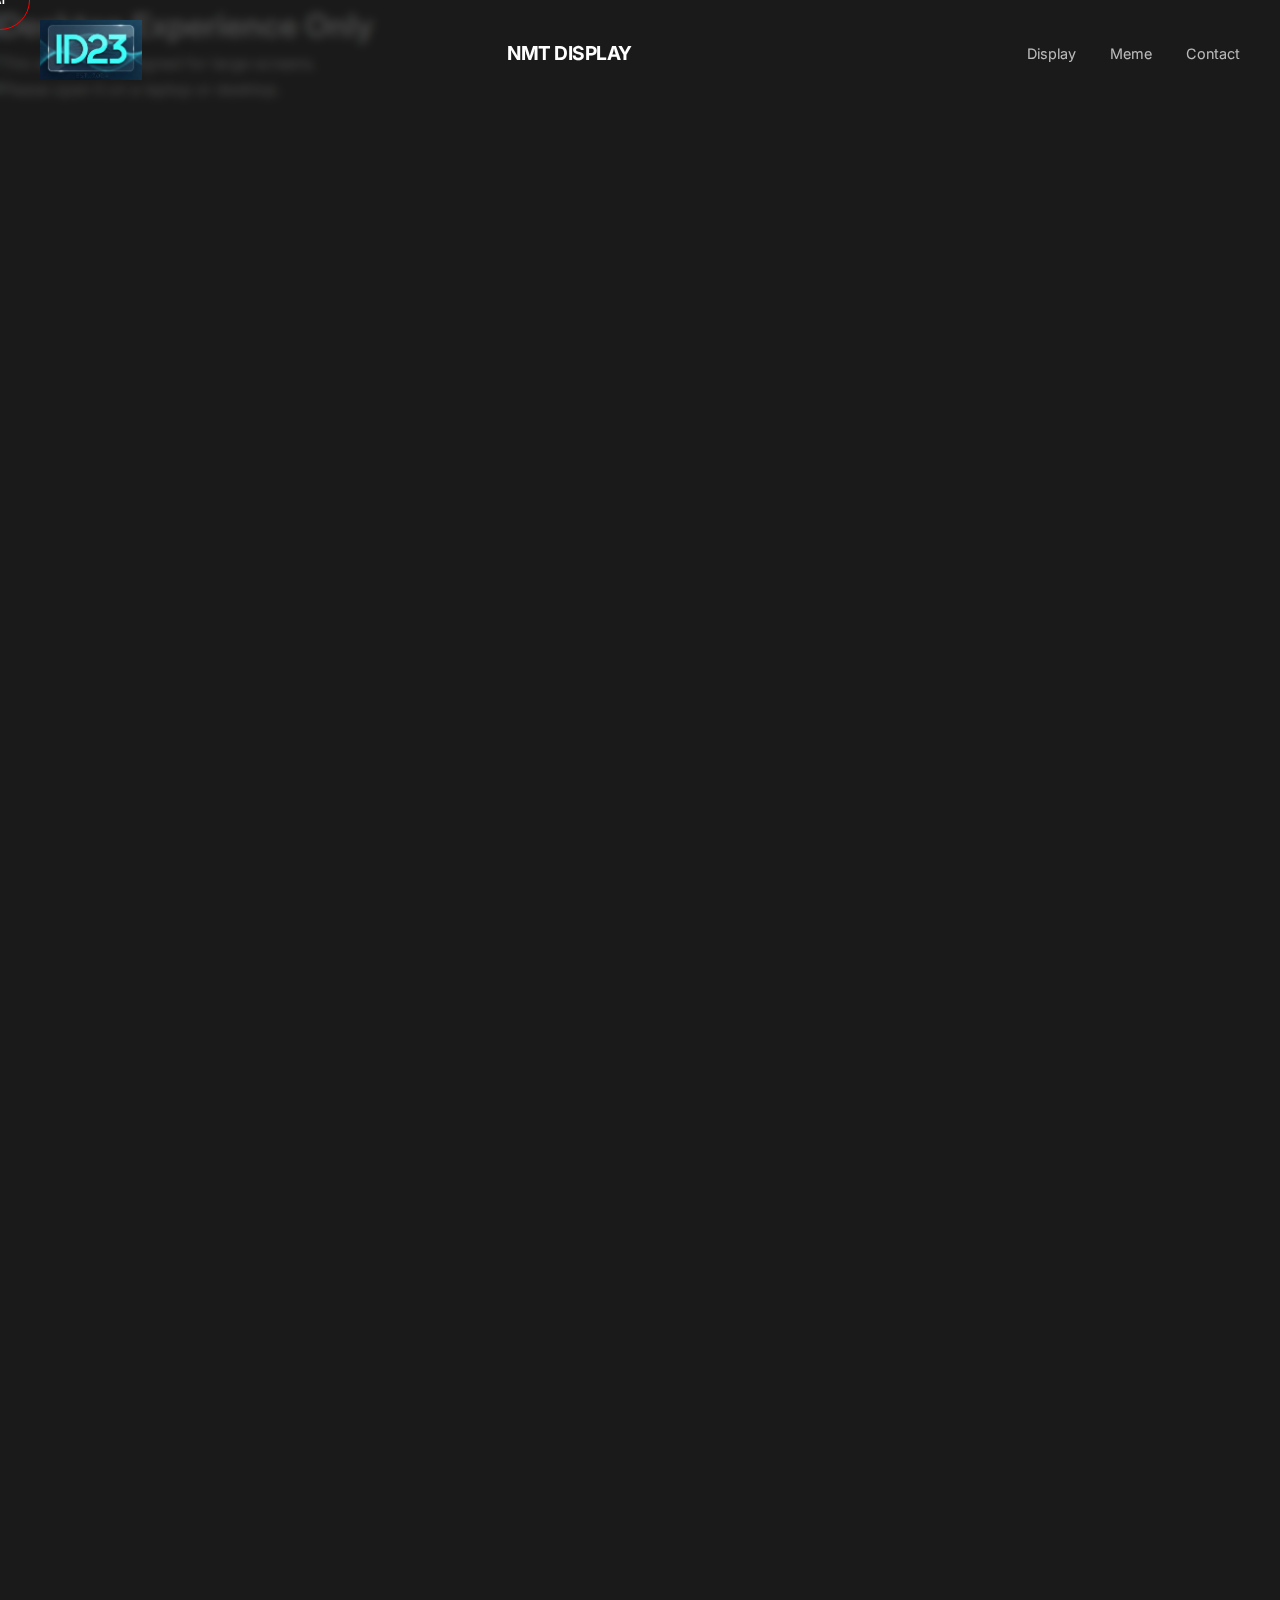
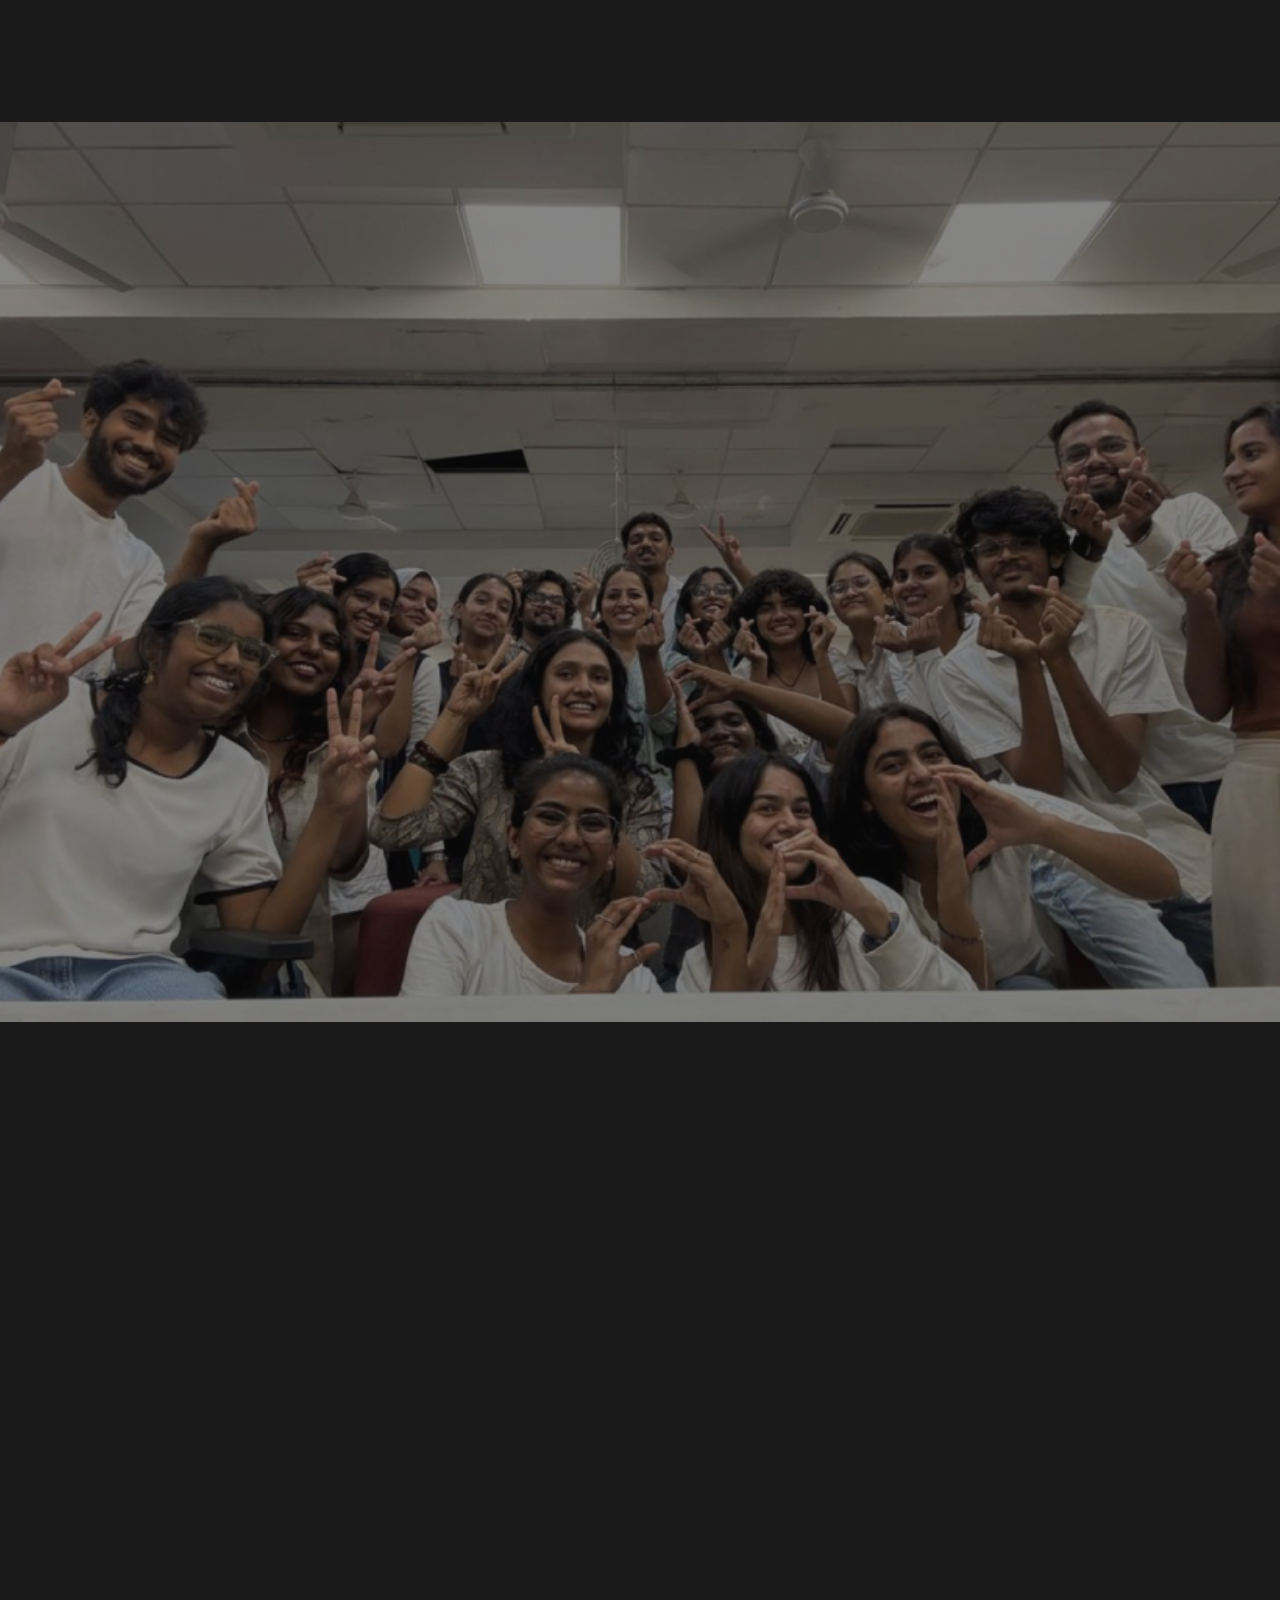
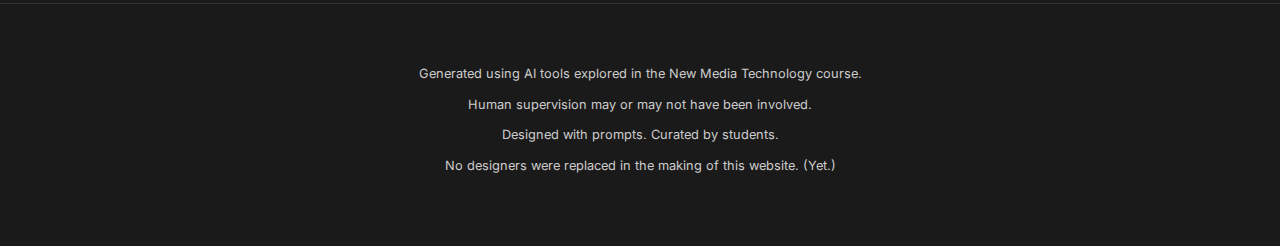
<file: index.html>
<!DOCTYPE html>
<html lang="en">

<head>
    <meta charset="UTF-8">
    <meta name="viewport" content="width=device-width, initial-scale=1.0">
    <title>NMT DISPLAY | New Media × AI</title>
    <link rel="stylesheet" href="style.css">
    <link rel="preconnect" href="https://fonts.googleapis.com">
    <link rel="preconnect" href="https://fonts.gstatic.com" crossorigin>
    <link href="https://fonts.googleapis.com/css2?family=Inter:wght@300;400;600;700&display=swap" rel="stylesheet">
</head>

<body>
        <div class="desktop-only">
        <div>
            <h1>Desktop Experience Only</h1>
            <p>This website is designed for large screens.</p>
            <p>Please open it on a laptop or desktop.</p>
        </div>
    </div>

    <div id="cursor-follower">
        <div class="cursor-text">AI</div>
        <div class="cursor-ring"></div>
    </div>

    <header>
        <div class="logo">
            <img src="assets/header_logo.png" alt="ID23 Logo" id="header-logo">
        </div>
        <div class="site-title">NMT DISPLAY</div>
        <nav>
            <a href="#display-details">Display</a>
            <a href="meme.html" target="_blank">Meme</a>
            <a href="https://www.instagram.com/alcoholmarkar/" target="_blank">Contact</a>
        </nav>
    </header>

    <main>
        <section id="hero">
            <img src="assets/hero_img.png" alt="New Media AI" class="hero-visual shake-hover">
            <div class="hero-content">
                <h1>NEW MEDIA × AI</h1>
                <p class="subtitle">This invitation wasn’t designed.<br>It was generated.</p>
                <p class="meta">Built entirely using AI tools like AntiGravity, Voiceflow & more.</p>
            </div>
        </section>

        <section id="why-this-exists">
            <div class="container">
                <h2>Why This Website Exists</h2>
                <div class="content-wrapper">
                    <div class="text-side">
                        <p>Instead of making posters or panels,<br>we used the same AI tools we learned<br>to create the
                            invitation itself.</p>
                        <div class="tools-grid">
                            <img src="assets/gemini_logo_v2.png" alt="Google Gemini" class="tool-logo shake-hover">
                            <img src="assets/voiceflow_logo_v2.png" alt="Voiceflow" class="tool-logo shake-hover">
                        </div>
                    </div>
                    <div class="image-side">
                        <img src="assets/side_image.png" alt="AI Visual" class="exists-visual shake-hover">
                    </div>
                </div>
            </div>
        </section>

        <section id="invite">
            <div class="invite-bg">
                <img src="assets/group_photo_large.png" alt="Batch 2023" class="bg-img">
            </div>
            <div class="roll-up-container">
                <div class="roll-text-line" id="line-1">We, Batch of Industrial Design 2023</div>
                <div class="roll-text-line" id="line-2">Invite You To</div>
                <div class="roll-text-line" id="line-3">NMT Display</div>
            </div>
        </section>

        <section id="display-details">
            <div class="container details-grid">
                <div class="text-content">
                    <h2>Display Details</h2>
                    <div class="accordion-container">
                        <!-- Row 1 -->
                        <div class="accordion-row">
                            <div class="accordion-header">
                                <span class="accordion-title">Venue</span>
                                <span class="accordion-icon">+</span>
                            </div>
                            <div class="accordion-content">
                                <div class="accordion-body">ID 3rd Yr Studio</div>
                            </div>
                        </div>
                        <!-- Row 2 -->
                        <div class="accordion-row">
                            <div class="accordion-header">
                                <span class="accordion-title">Date</span>
                                <span class="accordion-icon">+</span>
                            </div>
                            <div class="accordion-content">
                                <div class="accordion-body">30th Jan 2025</div>
                            </div>
                        </div>
                        <!-- Row 3 -->
                        <div class="accordion-row">
                            <div class="accordion-header">
                                <span class="accordion-title">Time</span>
                                <span class="accordion-icon">+</span>
                            </div>
                            <div class="accordion-content">
                                <div class="accordion-body">2:30 PM</div>
                            </div>
                        </div>
                        <!-- Row 4 -->
                        <div class="accordion-row">
                            <div class="accordion-header">
                                <span class="accordion-title">Course</span>
                                <span class="accordion-icon">+</span>
                            </div>
                            <div class="accordion-content">
                                <div class="accordion-body">New Media Technology</div>
                            </div>
                        </div>
                    </div>
                </div>
                <div class="image-content">
                    <img src="assets/group_photo_small.png" alt="Class Photo" class="shake-hover">
                </div>
            </div>
        </section>
    </main>

    <footer>
        <p>Generated using AI tools explored in the New Media Technology course.</p>
        <p>Human supervision may or may not have been involved.</p>
        <p>Designed with prompts. Curated by students.</p>
        <p>No designers were replaced in the making of this website. (Yet.)</p>
    </footer>

    <script src="script.js"></script>
</body>


</html>
</file>
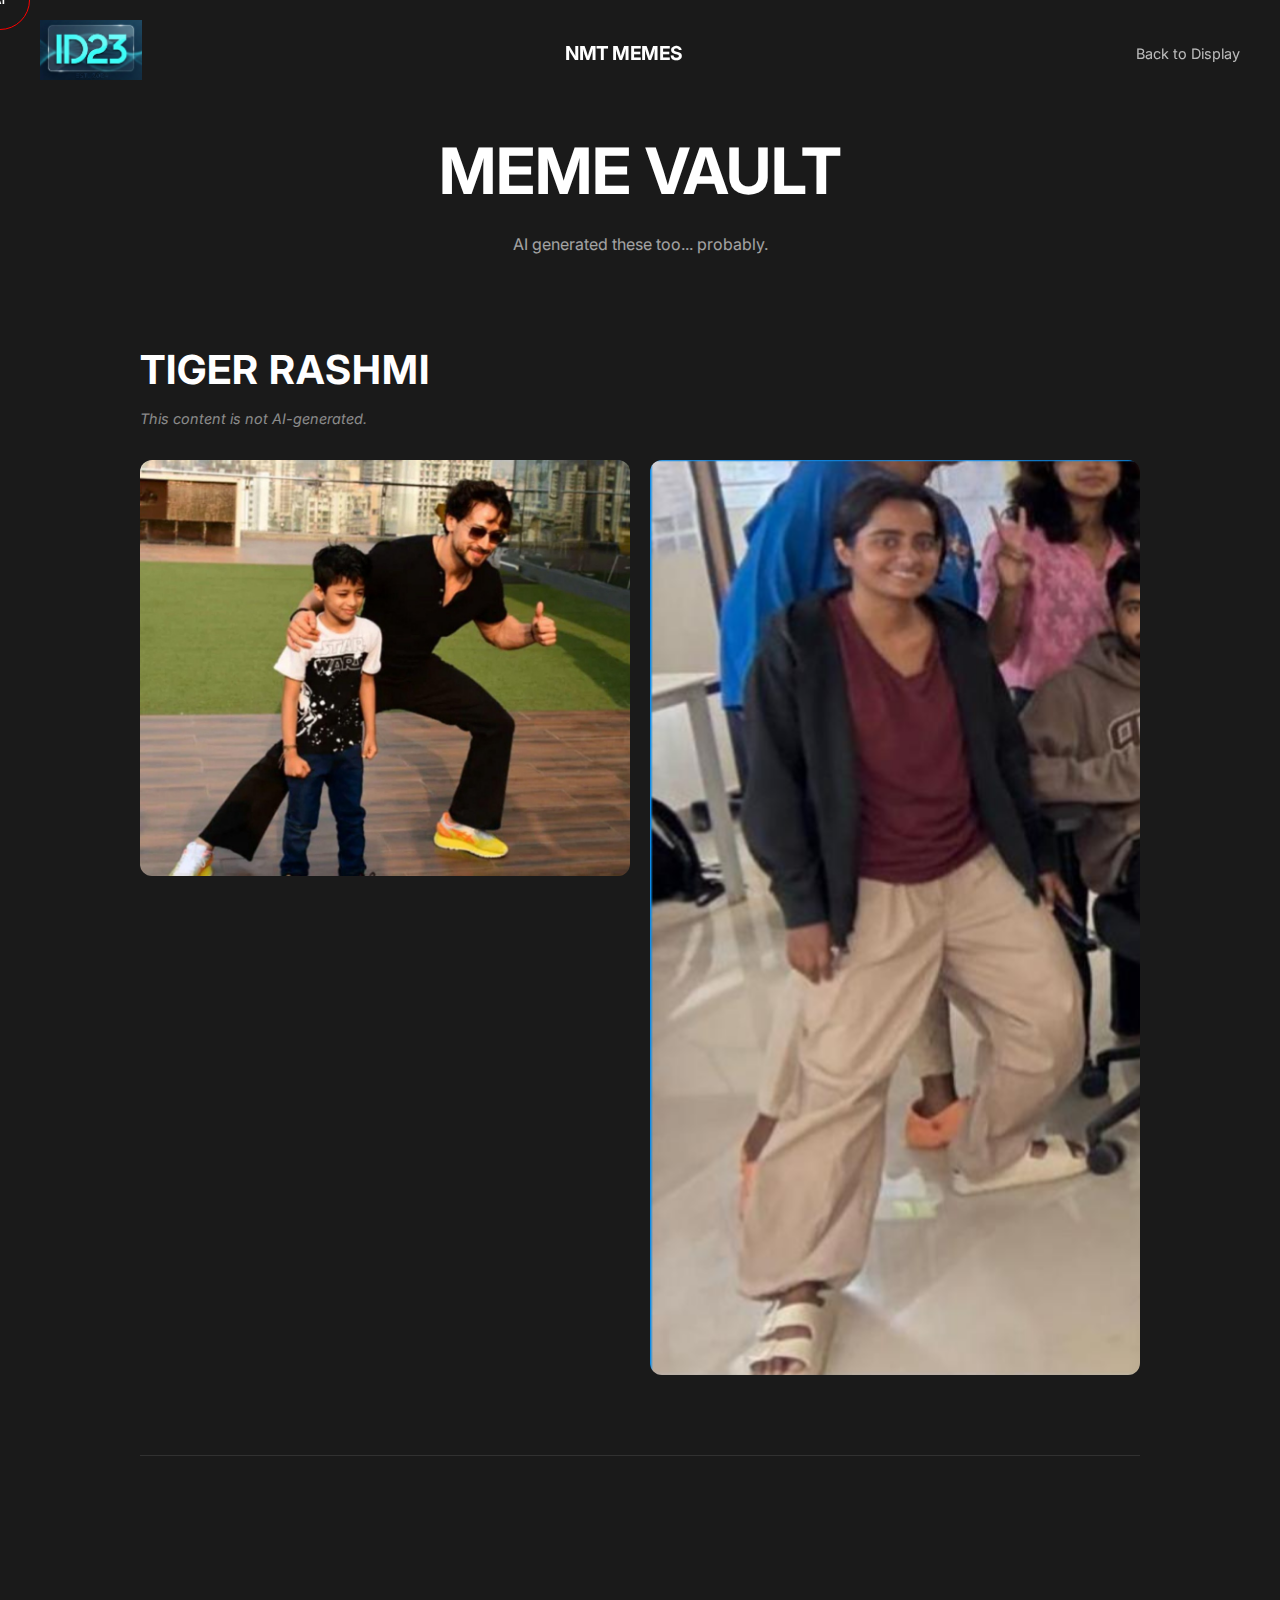
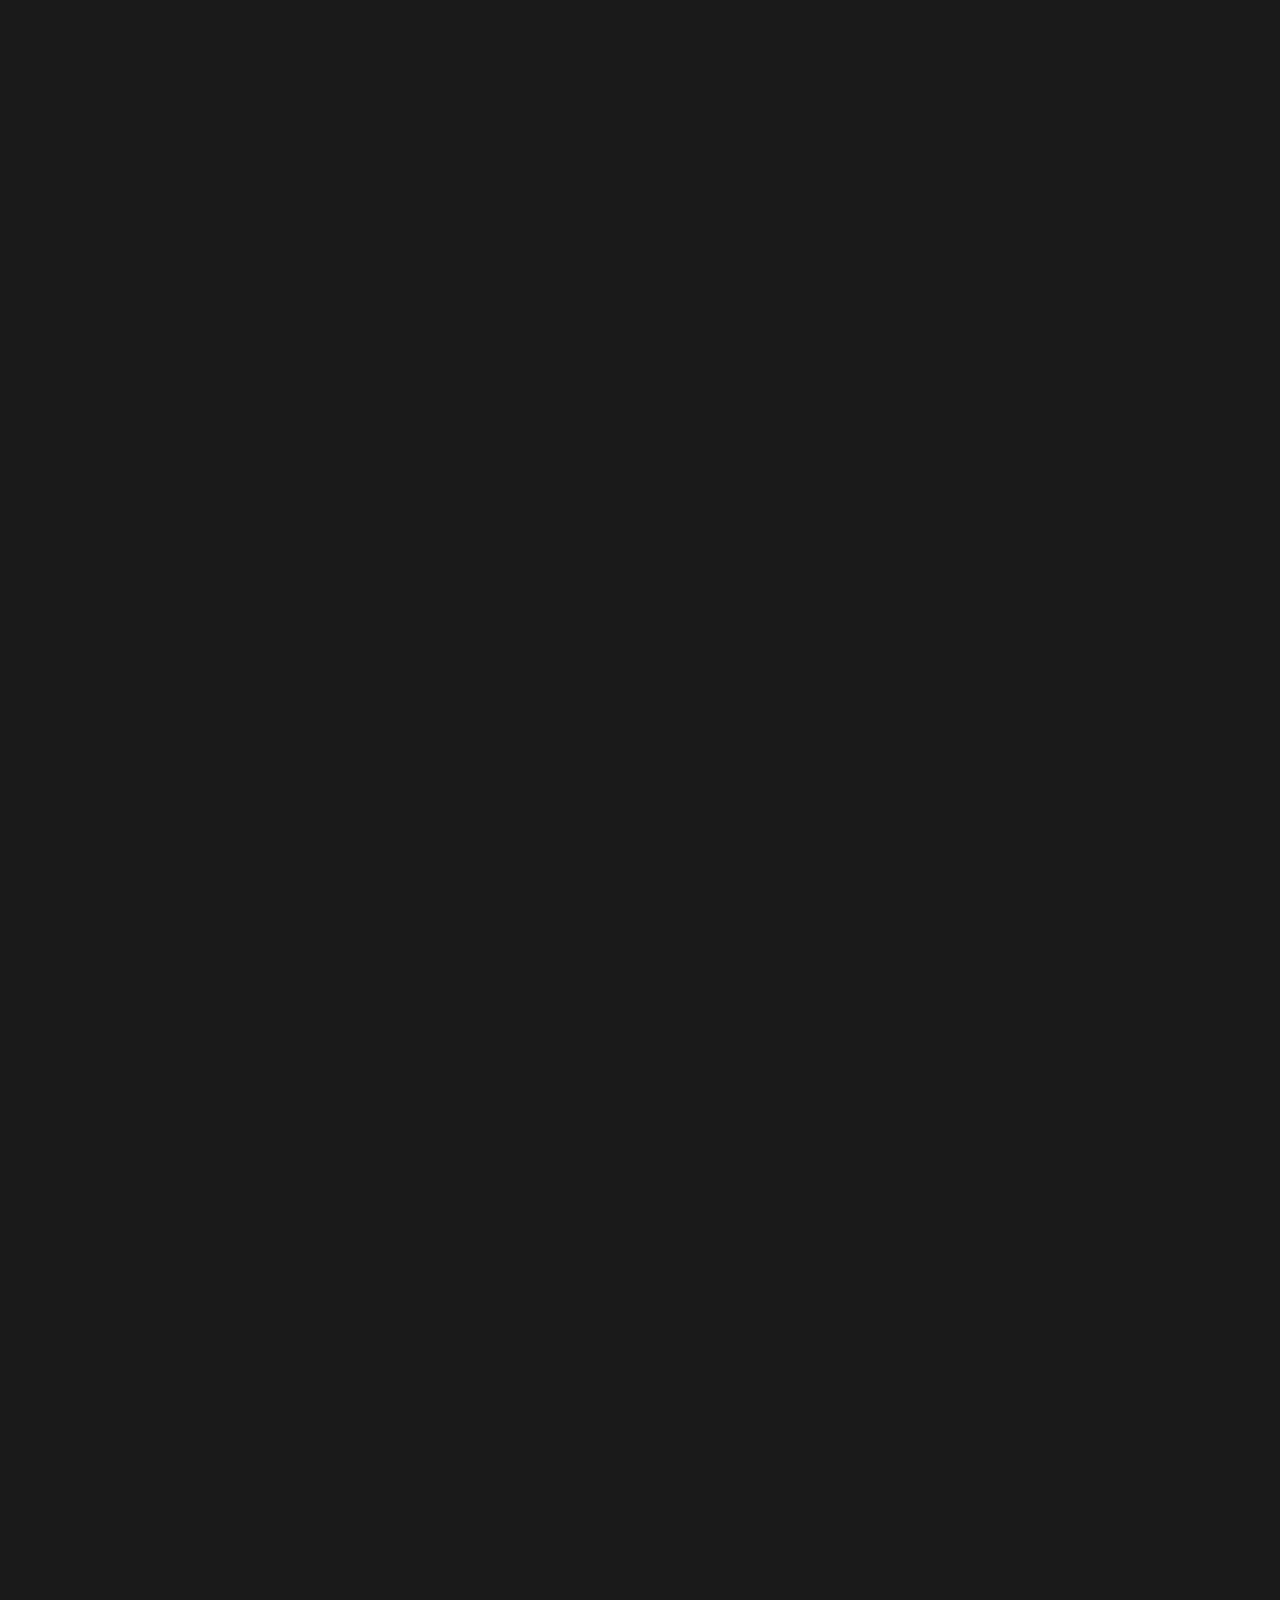
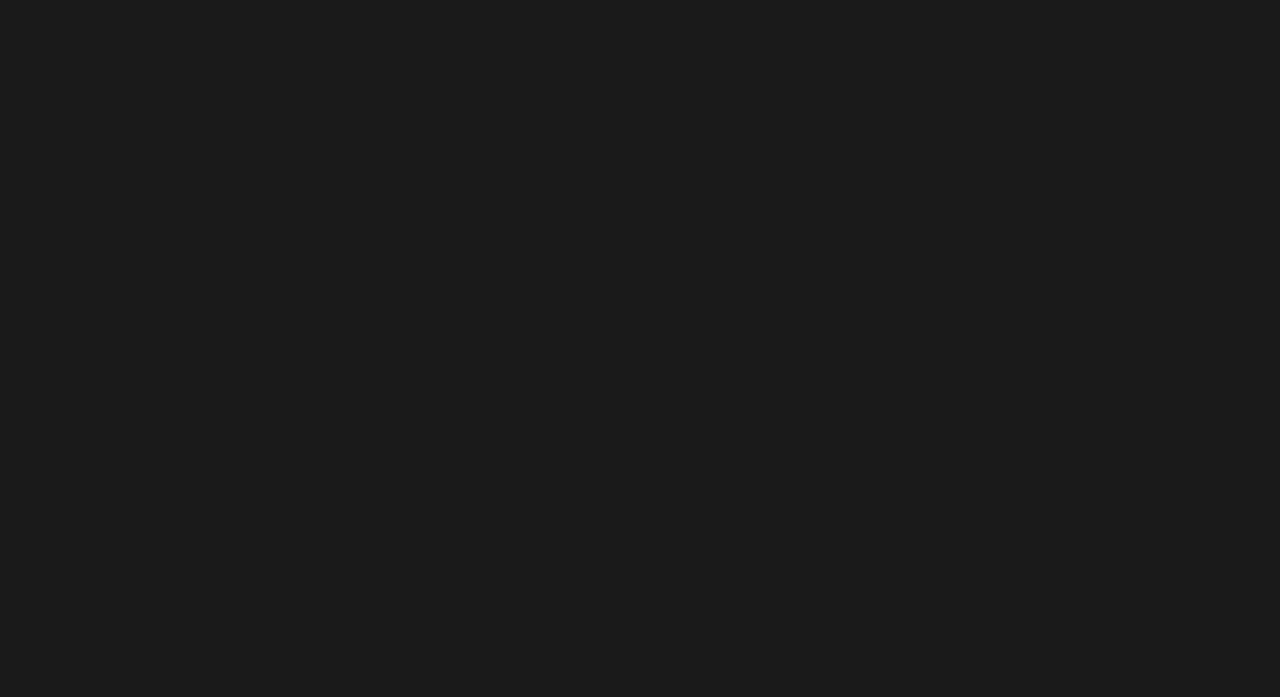
<file: meme.html>
<!DOCTYPE html>
<html lang="en">

<head>
    <meta charset="UTF-8">
    <meta name="viewport" content="width=device-width, initial-scale=1.0">
    <title>NMT MEMES | ID23</title>
    <link rel="stylesheet" href="style.css">
    <link rel="preconnect" href="https://fonts.googleapis.com">
    <link rel="preconnect" href="https://fonts.gstatic.com" crossorigin>
    <link href="https://fonts.googleapis.com/css2?family=Inter:wght@300;400;600;700&display=swap" rel="stylesheet">
    <style>
        /* Specific overrides for meme page */
        body {
            display: block;
            min-height: 100vh;
            overflow-x: hidden;
        }

        h1 {
            font-size: 4rem;
            margin-bottom: 10px;
        }

        .page-header {
            text-align: center;
            padding: 120px 20px 80px;
        }

        main {
            max-width: 1000px;
            /* Constrained width for better reading */
            margin: 0 auto;
            padding-bottom: 100px;
        }

        /* Standard Section Styles */
        .meme-static-section {
            margin-bottom: 80px;
            opacity: 0;
            transform: translateY(30px);
            transition: opacity 0.8s ease-out, transform 0.8s ease-out;
        }

        .meme-static-section.visible {
            opacity: 1;
            transform: translateY(0);
        }

        .section-header {
            margin-bottom: 30px;
        }

        .meme-title {
            font-size: 2.5rem;
            text-transform: uppercase;
            font-weight: 700;
            letter-spacing: 1px;
            margin-bottom: 5px;
        }

        .meme-disclaimer {
            font-size: 0.9rem;
            color: rgba(255, 255, 255, 0.5);
            font-style: italic;
        }

        .meme-grid {
            display: grid;
            grid-template-columns: repeat(auto-fit, minmax(300px, 1fr));
            gap: 20px;
        }

        .meme-img {
            width: 100%;
            height: auto;
            border-radius: 12px;
            /* Smooth corners */
            object-fit: cover;
            background: rgba(255, 255, 255, 0.05);
            transition: transform 0.3s ease;
        }

        /* Subtle hover lift (optional) */
        .meme-img:hover {
            transform: translateY(-5px);
        }

        .divider {
            width: 100%;
            height: 1px;
            background: rgba(255, 255, 255, 0.1);
            margin-top: 80px;
        }

        @media (max-width: 768px) {
            .meme-grid {
                grid-template-columns: 1fr;
            }

            h1 {
                font-size: 3rem;
            }
        }

        .meme-video {
            width: 100%;
            height: auto;
            border-radius: 12px;
            background: rgba(0, 0, 0, 0.3);
            border: 1px solid rgba(255, 255, 255, 0.1);
        }
    </style>
</head>

<body>
    <!-- Custom Cursor -->
    <div id="cursor-follower">
        <div class="cursor-text">AI</div>
        <div class="cursor-ring"></div>
    </div>

    <header>
        <div class="logo">
            <img src="assets/header_logo.png" alt="ID23 Logo" id="header-logo">
        </div>
        <div class="site-title">NMT MEMES</div>
        <nav>
            <a href="index.html">Back to Display</a>
        </nav>
    </header>

    <div class="page-header">
        <h1 class="shake-hover">MEME VAULT</h1>
        <p class="subtitle" style="font-size: 1rem; opacity: 0.6;">AI generated these too... probably.</p>
    </div>

    <main>
        <!-- Section 1: TIGER RASHMI -->
        <section class="meme-static-section">
            <div class="section-header">
                <div class="meme-title">TIGER RASHMI</div>
                <div class="meme-disclaimer">This content is not AI-generated.</div>
            </div>
            <div class="meme-grid">
                <img src="assets/meme_tiger.jpg" alt="Tiger Meme" class="meme-img">
                <img src="assets/meme_rashmi.png" alt="Rashmi Meme" class="meme-img">
            </div>
            <div class="divider"></div>
        </section>

        <!-- Section 2: MEME-MALTAS -->
        <section class="meme-static-section">
            <div class="section-header">
                <div class="meme-title">MEME-MALTAS</div>
                <div class="meme-disclaimer">This content is not AI-generated.</div>
            </div>
            <div class="meme-grid">
                <!-- Using collage image as full width -->
                <img src="assets/meme_maltas.png" alt="Maltas Meme" class="meme-img">
            </div>
            <div class="divider"></div>
        </section>

        <!-- Section 3: SHAKAL ADARSH -->
        <section class="meme-static-section">
            <div class="section-header">
                <div class="meme-title">SHAKAL ADARSH</div>
                <div class="meme-disclaimer">This content is not AI-generated.</div>
            </div>
            <div class="meme-grid">
                <!-- Using collage image as full width -->
                <img src="assets/meme_shakal.png" alt="Shakal Meme" class="meme-img">
            </div>
            <div class="divider"></div>
        </section>

        <!-- Section 4: JAI HO -->
        <section class="meme-static-section">
            <div class="section-header">
                <div class="meme-title">JAI HO</div>
                <div class="meme-disclaimer">This content is not AI-generated.</div>
            </div>
            <div class="meme-grid">
                <video controls class="meme-video">
                    <source src="assets/jai_ho.mp4" type="video/mp4">
                    <!-- Fallback if user uses nmt_display_video.mp4 -->
                    <source src="assets/nmt_display_video.mp4" type="video/mp4">
                    Your browser does not support the video tag.
                </video>
            </div>
        </section>
    </main>

    <script src="script.js"></script>
</body>

</html>
</file>
<file: style.css>
:root {
    --bg-color: #1a1a1a;
    --text-color: #ffffff;
    --accent-color: #cccccc;
    --font-main: 'Inter', sans-serif;
    --transition-speed: 0.5s;
}

* {
    margin: 0;
    padding: 0;
    box-sizing: border-box;
    cursor: none;
}

html {
    scroll-behavior: smooth;
}

body {
    background-color: var(--bg-color);
    color: var(--text-color);
    font-family: var(--font-main);
    overflow-x: hidden;
    line-height: 1.6;
}

/* Custom Cursor */
#cursor-follower {
    position: fixed;
    top: 0;
    left: 0;
    width: 60px;
    height: 60px;
    pointer-events: none;
    z-index: 9999;
    transform: translate(-50%, -50%);
    display: flex;
    justify-content: center;
    align-items: center;
}

.cursor-ring {
    position: absolute;
    width: 100%;
    height: 100%;
    border: 1px solid red;
    border-radius: 50%;
    animation: radiate 2s infinite ease-out;
}

.cursor-text {
    font-size: 10px;
    font-weight: 700;
    letter-spacing: 1px;
}

@keyframes radiate {
    0% {
        transform: scale(0.5);
        opacity: 1;
    }

    100% {
        transform: scale(1.5);
        opacity: 0;
    }
}

/* Header */
header {
    position: fixed;
    top: 0;
    left: 0;
    width: 100%;
    padding: 20px 40px;
    display: flex;
    justify-content: space-between;
    align-items: center;
    z-index: 1000;
    background: rgba(26, 26, 26, 0.8);
    backdrop-filter: blur(5px);
}

.logo img {
    height: 60px;
    width: auto;
    object-fit: contain;
}

.site-title {
    font-weight: 700;
    font-size: 1.2rem;
    letter-spacing: -0.5px;
}

nav a {
    color: var(--text-color);
    text-decoration: none;
    margin-left: 30px;
    font-size: 0.9rem;
    font-weight: 400;
    opacity: 0.7;
    transition: opacity 0.3s;
}

nav a:hover {
    opacity: 1;
}

/* Hero Section */
#hero {
    height: 100vh;
    display: flex;
    justify-content: center;
    align-items: center;
    text-align: center;
    padding: 20px;
    position: relative;
    overflow: hidden;
}

.hero-visual {
    position: absolute;
    top: 50%;
    left: 50%;
    transform: translate(-50%, -50%);
    width: 100vw;
    height: 100vh;
    object-fit: cover;
    opacity: 0;
    z-index: 1;
    animation: fadeUpImage 1s forwards 0.2s;
}

.hero-content {
    position: relative;
    z-index: 2;
    /* Ensure text is on top */
}

@keyframes fadeUpImage {
    to {
        opacity: 1;
        transform: translate(-50%, -50%);
    }
}

.hero-content h1 {
    font-size: 5rem;
    font-weight: 700;
    margin-bottom: 20px;
    opacity: 0;
    transform: translateY(20px);
    animation: fadeUp 1s forwards 0.5s;
}

.hero-content .subtitle {
    font-size: 1.5rem;
    font-weight: 300;
    opacity: 0;
    transform: translateY(20px);
    animation: fadeUp 1s forwards 1s;
}

.hero-content .meta {
    margin-top: 40px;
    font-size: 0.8rem;
    opacity: 0;
    color: var(--accent-color);
    animation: fadeUp 1s forwards 1.5s;
}

@keyframes fadeUp {
    to {
        opacity: 1;
        transform: translateY(0);
    }
}

/* Why This Website Exists */
#why-this-exists {
    min-height: 80vh;
    display: flex;
    justify-content: center;
    align-items: center;
    padding: 80px 40px;
    opacity: 0;
    transition: opacity 1s ease;
    position: relative;
}

#why-this-exists.visible {
    opacity: 1;
}

.content-wrapper {
    display: flex;
    justify-content: space-between;
    align-items: center;
    gap: 60px;
    max-width: 1200px;
    margin: 0 auto;
}

.text-side {
    flex: 1;
    text-align: left;
}

.image-side {
    flex: 1;
    display: flex;
    justify-content: center;
}

.content-wrapper p {
    font-size: 1.8rem;
    font-weight: 300;
    margin-bottom: 60px;
    line-height: 1.5;
}

.tools-grid {
    display: flex;
    gap: 30px;
    align-items: center;
}

.tool-logo {
    height: 120px;
    width: auto;
    object-fit: contain;
}

.exists-visual {
    width: 100%;
    max-width: 500px;
    object-fit: contain;
    border-radius: 20px;
}

/* Invite Section */
#invite {
    height: 100vh;
    position: relative;
    display: flex;
    justify-content: center;
    align-items: center;
    overflow: hidden;
}

.invite-bg {
    position: absolute;
    top: 0;
    left: 0;
    width: 100%;
    height: 100%;
    z-index: -1;
    opacity: 0.7;
    filter: brightness(0.7);
    /* ensure text is readable */
}

.bg-img {
    width: 100%;
    height: 100%;
    object-fit: cover;
}

.roll-up-container {
    /* height: 200px; Remove fixed height to allow auto sizing */
    width: 100%;
    padding: 20px;
    display: flex;
    flex-direction: column;
    justify-content: center;
    align-items: center;
    gap: 20px;
}

.roll-text-line {
    font-size: 3rem;
    font-weight: 700;
    /* position: absolute; Remove absolute to stack them */
    width: auto;
    transition: transform 1s ease-out, opacity 1s ease-out;
    opacity: 0;
    transform: translateY(50px);
    /* Start slightly below */
}

.roll-text-line.active {
    opacity: 1;
    transform: translateY(0);
}

.roll-text-line.exit {
    opacity: 0;
    transform: translateY(-50px);
    /* Move slightly up when exiting */
}

/* Display Details */
#display-details {
    padding: 100px 40px;
    opacity: 0;
    transition: opacity 1s ease;
}

#display-details.visible {
    opacity: 1;
}

.details-grid {
    display: grid;
    grid-template-columns: 1fr 1fr;
    gap: 60px;
    align-items: center;
    max-width: 1200px;
    margin: 0 auto;
}

.accordion-container {
    display: flex;
    flex-direction: column;
    gap: 15px;
}

.accordion-row {
    border-bottom: 1px solid rgba(255, 255, 255, 0.1);
    padding-bottom: 5px;
}

.accordion-header {
    display: flex;
    justify-content: space-between;
    align-items: center;
    padding: 15px 0;
    cursor: pointer;
    transition: color 0.3s;
}

.accordion-header:hover {
    color: var(--accent-color);
}

.accordion-title {
    font-size: 1.5rem;
    font-weight: 600;
}

.accordion-icon {
    font-size: 1.5rem;
    font-weight: 300;
    transition: transform 0.4s ease;
}

/* Active State for Icon */
.accordion-row.active .accordion-icon {
    transform: rotate(45deg);
    /* Rotates + to x, conceptually close to - or close */
}

.accordion-content {
    max-height: 0;
    overflow: hidden;
    transition: max-height 0.5s cubic-bezier(0.4, 0, 0.2, 1);
    opacity: 0;
}

.accordion-row.active .accordion-content {
    opacity: 1;
    transition: max-height 0.5s cubic-bezier(0.4, 0, 0.2, 1), opacity 0.5s ease 0.2s;
}

.accordion-body {
    padding: 10px 0 20px 0;
    font-size: 1.2rem;
    font-weight: 300;
    color: var(--accent-color);
}

.image-content img {
    width: 100%;
    border-radius: 20px;
    /* Optional rounded corners */
}

/* Footer */
footer {
    padding: 60px 40px;
    text-align: center;
    border-top: 1px solid rgba(255, 255, 255, 0.1);
    font-size: 0.8rem;
    color: var(--accent-color);
}

footer p {
    margin-bottom: 10px;
}

/* Interaction Utility Classes */
.shake-hover {
    transition: transform 0.3s ease;
}

.shake-hover:hover {
    transform: translate(2px, -2px) rotate(2deg);
}

/* Responsive */
@media (max-width: 768px) {
    .hero-content h1 {
        font-size: 3rem;
    }

    .content-wrapper p {
        font-size: 1.5rem;
    }

    .details-grid {
        grid-template-columns: 1fr;
    }

    .ai-hand-visual {
        display: none;
    }
    .desktop-only {
    display: none;
    height: 100vh;
    width: 100vw;
    background-color: #1a1a1a;
    color: #ffffff;
    font-family: 'Inter', sans-serif;
    align-items: center;
    justify-content: center;
    text-align: center;
    padding: 24px;
}

/* Mobile override */
@media (max-width: 768px) {

    /* Hide entire site */
    body > *:not(.desktop-only) {
        display: none !important;
    }

    /* Show desktop-only message */
    .desktop-only {
        display: flex;
    }

    /* Restore normal cursor on mobile */
    * {
        cursor: default;
    }

}
</file>
